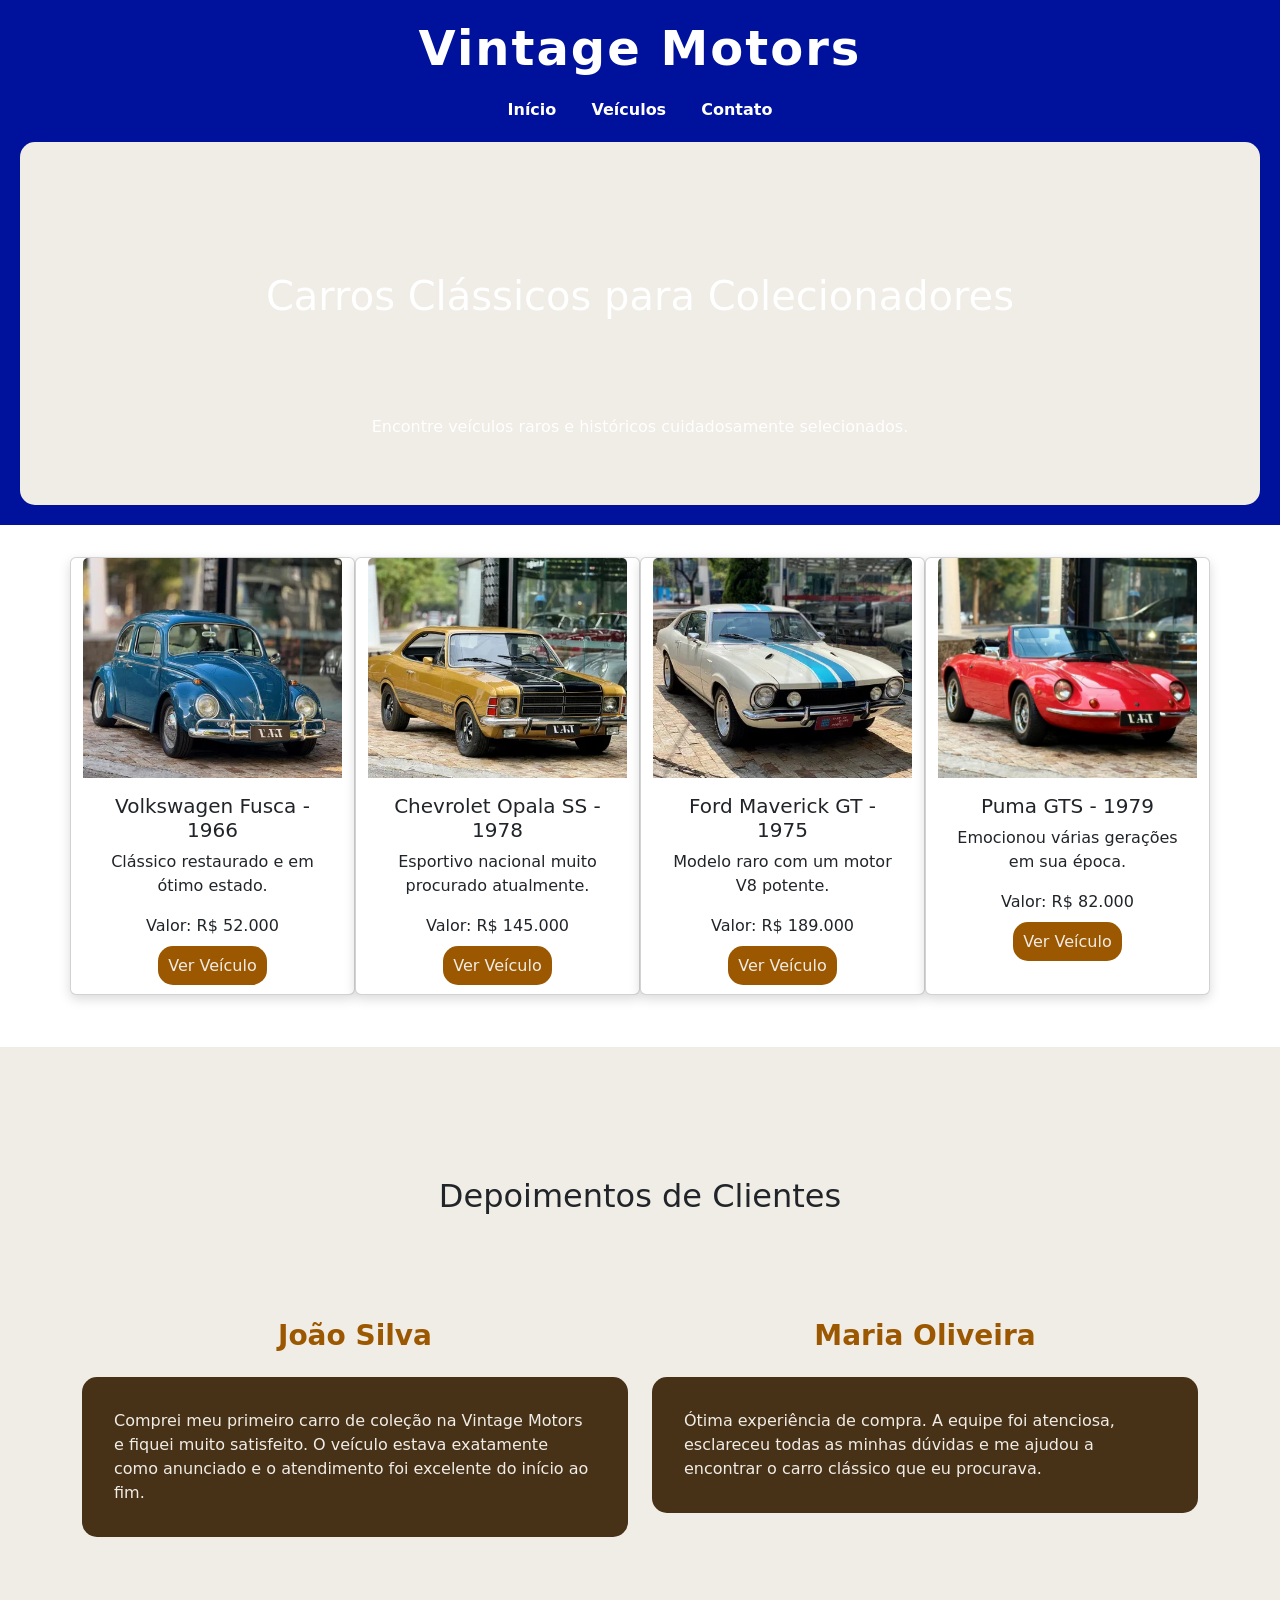
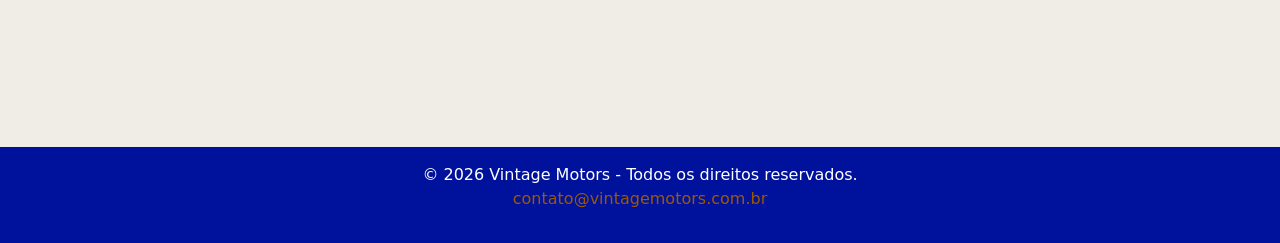
<file: index.html>
<!DOCTYPE html>
<html lang="pt-br">

<head>
    <meta charset="UTF-8">
    <meta name="viewport" content="width=device-width, initial-scale=1.0">
    <link rel="stylesheet" href="css/style.css">
    <link href="https://cdn.jsdelivr.net/npm/bootstrap@5.3.8/dist/css/bootstrap.min.css" rel="stylesheet"
        integrity="sha384-sRIl4kxILFvY47J16cr9ZwB07vP4J8+LH7qKQnuqkuIAvNWLzeN8tE5YBujZqJLB" crossorigin="anonymous">
    <script src="https://cdn.jsdelivr.net/npm/bootstrap@5.3.8/dist/js/bootstrap.bundle.min.js"
        integrity="sha384-FKyoEForCGlyvwx9Hj09JcYn3nv7wiPVlz7YYwJrWVcXK/BmnVDxM+D2scQbITxI"
        crossorigin="anonymous"></script>
    <title>Vintage Motors</title>
</head>

<body>
    <header id="inicio">

        <h1>Vintage Motors</h1>

        <nav class="botoes">
            <a href="#inicio">Início</a>
            <a href="#veiculos">Veículos</a>
            <a href="#contato">Contato</a>
        </nav>

        <section class="banner">
            <h2>Carros Clássicos para Colecionadores</h2>
            <p>Encontre veículos raros e históricos cuidadosamente selecionados.</p>
        </section>
    </header>

    <main>
        <section id="veiculos">
            <div class="container text-center">
                <div class="row">
                    <div class="card col-12 col-md-6 col-lg-3">
                        <img src="img/fusca.jpg" class="card-img-top" alt="Volkswagen Fusca 1966">
                        <div class="card-body">
                            <h5 class="card-title">Volkswagen Fusca - 1966</h5>
                            <p class="card-text">Clássico restaurado e em ótimo estado.</p>
                            <p class="card-text">Valor: R$ 52.000</p>
                            <a href="selecionado.html" class="botao-card">Ver Veículo</a>
                        </div>
                    </div>

                    <div class="card col-12 col-md-6 col-lg-3">
                        <img src="img/opala.jpg" class="card-img-top" alt="Chevrolet Opala SS 1978">
                        <div class="card-body">
                            <h5 class="card-title">Chevrolet Opala SS - 1978</h5>
                            <p class="card-text">Esportivo nacional muito procurado atualmente.</p>
                            <p class="card-text">Valor: R$ 145.000</p>
                            <a href="#" class="botao-card">Ver Veículo</a>
                        </div>
                    </div>

                    <div class="card col-12 col-md-6 col-lg-3">
                        <img src="img/maverick.jpg" class="card-img-top" alt="Ford Maverick 1975">
                        <div class="card-body">
                            <h5 class="card-title">Ford Maverick GT - 1975</h5>
                            <p class="card-text">Modelo raro com um motor V8 potente.</p>
                            <p class="card-text">Valor: R$ 189.000</p>
                            <a href="#" class="botao-card">Ver Veículo</a>
                        </div>
                    </div>

                    <div class="card col-12 col-md-6 col-lg-3">
                        <img src="img/puma.jpg" class="card-img-top" alt="Puma GTS 1979">
                        <div class="card-body">
                            <h5 class="card-title">Puma GTS - 1979</h5>
                            <p class="card-text">Emocionou várias gerações em sua época.</p>
                            <p class="card-text">Valor: R$ 82.000</p>
                            <a href="#" class="botao-card">Ver Veículo</a>
                        </div>
                    </div>
                </div>
            </div>
        </section>

        <section>
            <h2>Depoimentos de Clientes</h2>
            <div class="container text-center">
                <div class="row">
                    <div class="col-12 col-md-6 col-lg-6">
                        <h3 class="nome">João Silva</h3>
                        <p class="texto-depoimento">Comprei meu primeiro carro de coleção na Vintage Motors e fiquei muito satisfeito. O veículo estava exatamente como anunciado e o atendimento foi excelente do início ao fim.</p>
                    </div>

                    <div class="col-12 col-md-6 col-lg-6">
                        <h3 class="nome">Maria Oliveira</h3>
                        <p class="texto-depoimento">Ótima experiência de compra. A equipe foi atenciosa, esclareceu todas as minhas dúvidas e me ajudou a encontrar o carro clássico que eu procurava.</p>
                    </div>
                </div>
            </div>
        </section>
    </main>
    
    <footer id="contato" class="text-center p-3">
        <p>&copy; 2026 Vintage Motors - Todos os direitos reservados.<br>
            <a href="mailto:contato@vintagemotors.com.br">contato@vintagemotors.com.br</a>
        </p>
    </footer>
</body>

</html>
</file>
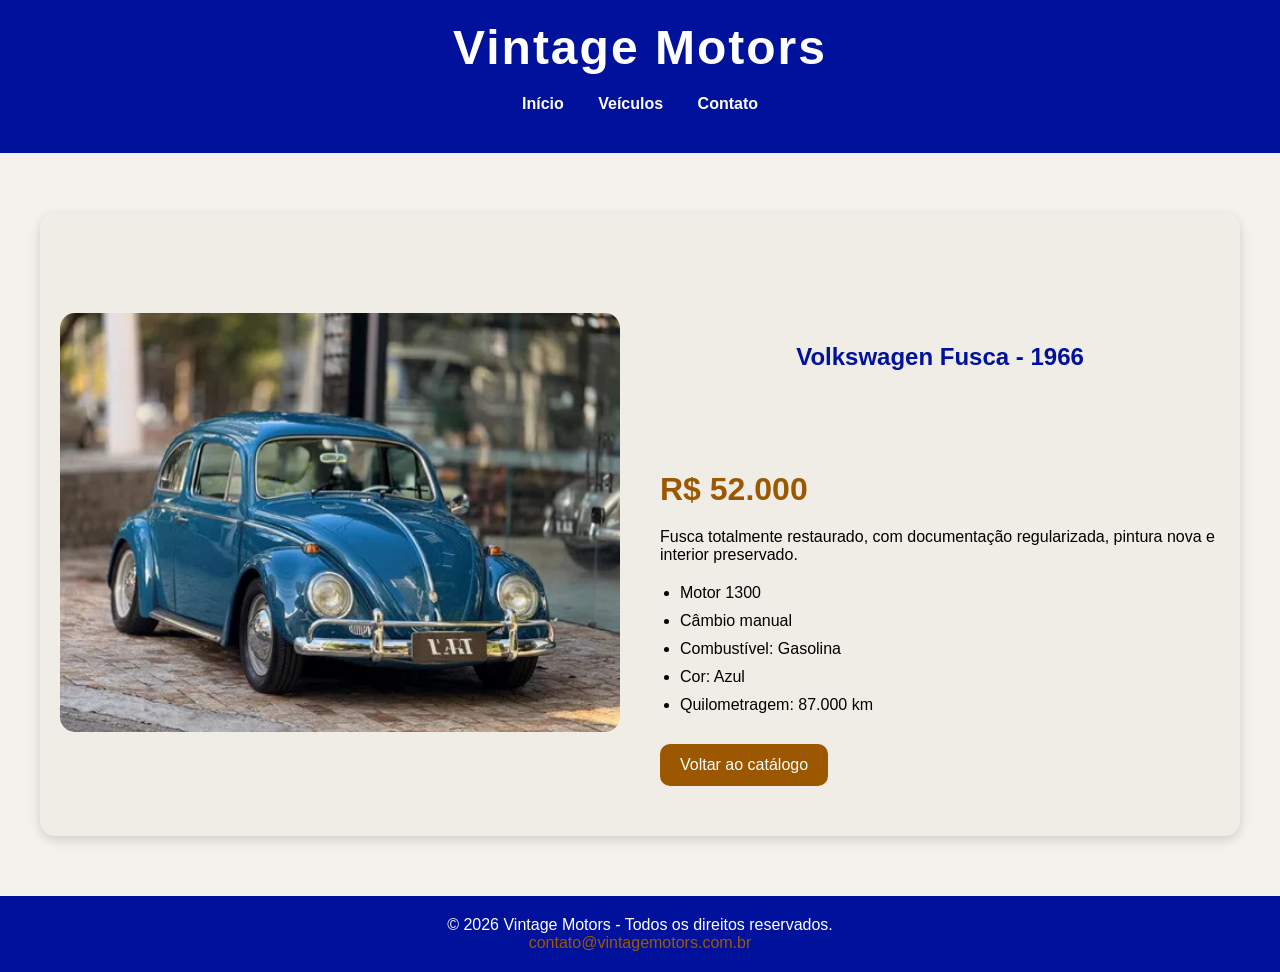
<file: selecionado.html>
<!DOCTYPE html>

<html lang="pt-br">

<head>
    <meta charset="UTF-8">
    <meta name="viewport" content="width=device-width, initial-scale=1.0">
    <title>Volkswagen Fusca 1966 - Vintage Motors</title>
    <link rel="stylesheet" href="css/style.css">
    <link rel="stylesheet" href="css/detalhes.css">
</head>

<body>

<header>
    <div class="topo">
        <h1>Vintage Motors</h1>

        <nav class="botoes">
            <a href="index.html">Início</a>
            <a href="index.html#veiculos">Veículos</a>
            <a href="#contato">Contato</a>
        </nav>
    </div>
</header>

<main>
    <section class="detalhes">

        <div class="imagem">
            <img src="img/fusca.jpg" alt="Volkswagen Fusca 1966">
        </div>

        <div class="informacoes">
            <h2>Volkswagen Fusca - 1966</h2>

            <p class="preco">R$ 52.000</p>

            <p>
                Fusca totalmente restaurado, com documentação regularizada,
                pintura nova e interior preservado.
            </p>

            <ul>
                <li>Motor 1300</li>
                <li>Câmbio manual</li>
                <li>Combustível: Gasolina</li>
                <li>Cor: Azul</li>
                <li>Quilometragem: 87.000 km</li>
            </ul>
            <a href="index.html" class="botao">Voltar ao catálogo</a>
        </div>
    </section>
</main>

<footer id="contato">
    <p>
        © 2026 Vintage Motors - Todos os direitos reservados.
    </p>

    <a href="mailto:contato@vintagemotors.com.br">
        contato@vintagemotors.com.br
    </a>
</footer>

</body>

</html>
</file>
<file: css/style.css>
* {
    margin: 0;
    padding: 0;
    box-sizing: border-box;
}


/*#9C5800 -  dourado/cobre */
/*#9C2B00 -  marrom avermelhado */
/*#00129C -  azul escuro */
/*#00649C -  azul médio */
/*#473218 -  marrom escuro */

header {
    background-color: #00129C;
    color: white;
    text-align: center;
    padding: 20px;
}

header h1 {
    font-size: 3rem;
    font-weight: bold;
    letter-spacing: 2px;
}

.botoes {
    margin: 20px 0;
}

.botoes a {
    color: white;
    text-decoration: none;
    margin: 0 15px;
    font-weight: bold;
    transition: 0.3s;
}

.botoes a:hover {
    color: #9C5800;
}

.banner {
    background-image: url("https://i.pinimg.com/736x/66/af/42/66af421e863cb4b2fe6155d64c312777.jpg");

    background-size: cover;
    background-position: center;
    border-radius: 15px;
    padding: 120px 20px;

    color: white;
}

.banner h2 {
    font-size: 2.5rem;
    margin-bottom: 15px;
}

#veiculos {
    padding: 2rem;
}

.card {
    border: none;
    border-radius: 12px;
    overflow: hidden;
    box-shadow: 0 4px 12px rgba(0, 0, 0, 0.15);
    transition: 0.3s;
    margin-bottom: 20px;
}


.card img {
    height: 220px;
    object-fit: cover;
}

.botao-card {
    background-color: #9C5800;
    border-color: #9C5800;
    padding: 10px;
    border-radius: 15px;
    text-decoration: none;
    color: #f0ece6;
}

.botao-card:hover {
    background-color: #9C2B00;
    border-color: #9C2B00;
}

section:last-of-type {
    background-color: #f0ece6;
    padding: 50px 20px;
}

section h2 {
    text-align: center;
    padding: 5rem 2rem;
}

.nome {
    color: #9C5800;
    font-weight: bold;
    padding: 1rem;
}

.texto-depoimento {
    margin-bottom: 10rem;
    background-color: #473218;
    color: #f0ece6;
    text-align: left;
    border-radius: 15px;
    padding: 2rem;
}

footer {
    background-color: #00129C;
    color: white;
}

footer a {
    color: #9C5800;
    text-decoration: none;
}

footer a:hover {
    text-decoration: underline;
}
</file>
<file: css/detalhes.css>
* {
    margin: 0;
    padding: 0;
    box-sizing: border-box;
}

/* Cores do projeto */
/*
#9C5800
#9C2B00
#00129C
#00649C
#473218
*/

body {
    background-color: #f5f2ed;
    font-family: Arial, Helvetica, sans-serif;
}

.botoes {
    margin: 20px 0;
}

.botoes a {
    color: white;
    text-decoration: none;
    margin: 0 15px;
    font-weight: bold;
    transition: 0.3s;
}

.botoes a:hover {
    color: #9C5800;
}

.detalhes {
    max-width: 1200px;
    margin: 60px auto;
    display: flex;
    gap: 40px;
    align-items: center;
    background-color: white;
    padding: 30px;
    border-radius: 15px;
    box-shadow: 0 4px 12px rgba(0, 0, 0, .15);
}

.imagem {
    flex: 1;
}

.imagem img {
    width: 100%;
    border-radius: 15px;
}

.informacoes {
    flex: 1;
}

.informacoes h2 {
    color: #00129C;
    margin-bottom: 20px;
}

.preco {
    color: #9C5800;
    font-size: 2rem;
    font-weight: bold;
    margin-bottom: 20px;
}

.informacoes p {
    margin-bottom: 20px;
}

.informacoes ul {
    margin-left: 20px;
    margin-bottom: 30px;
}

.informacoes li {
    margin-bottom: 10px;
}

.botao {
    display: inline-block;
    background-color: #9C5800;
    color: white;
    text-decoration: none;
    padding: 12px 20px;
    border-radius: 10px;
}

.botao:hover {
    background-color: #9C2B00;
}

footer {
    background-color: #00129C;
    text-align: center;
    padding: 20px;
    color: white;

}

footer a {
    color: #9C5800;
    text-decoration: none;
}

footer a:hover {
    text-decoration: underline;
}
</file>
